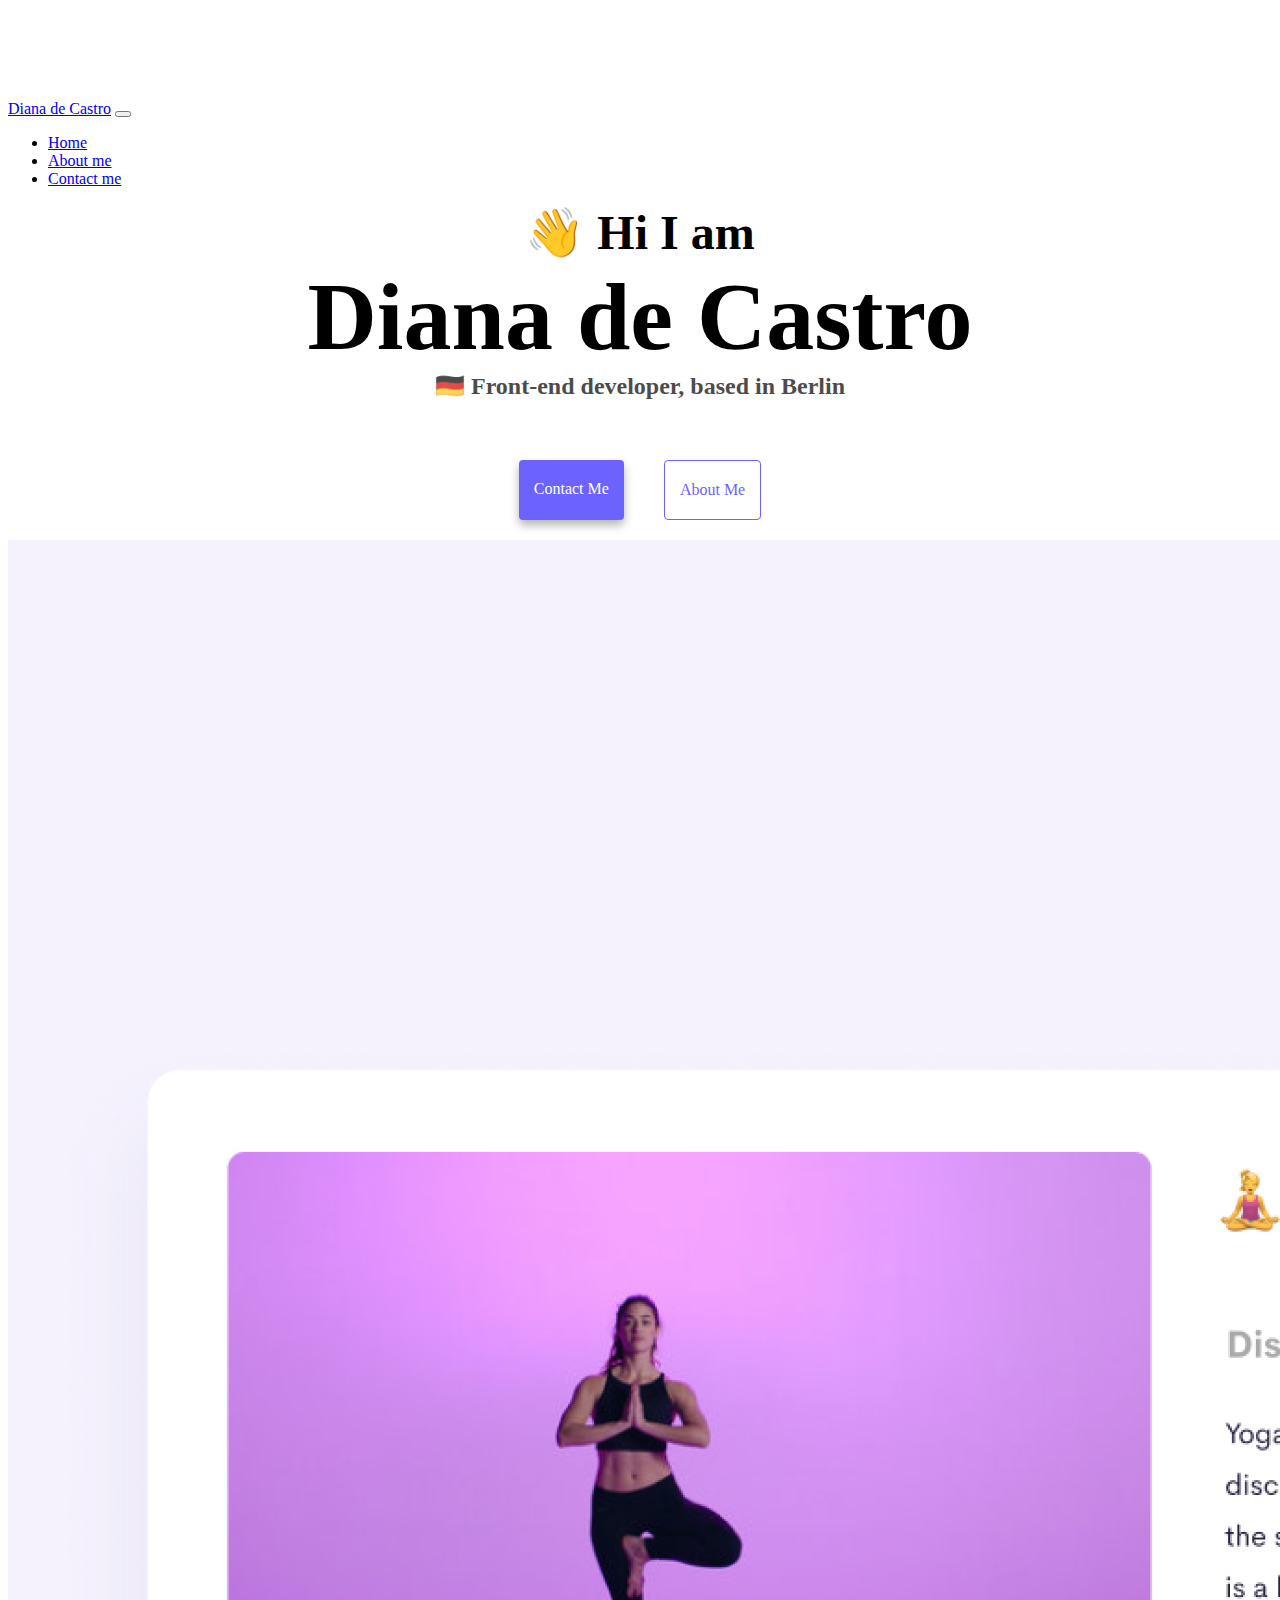
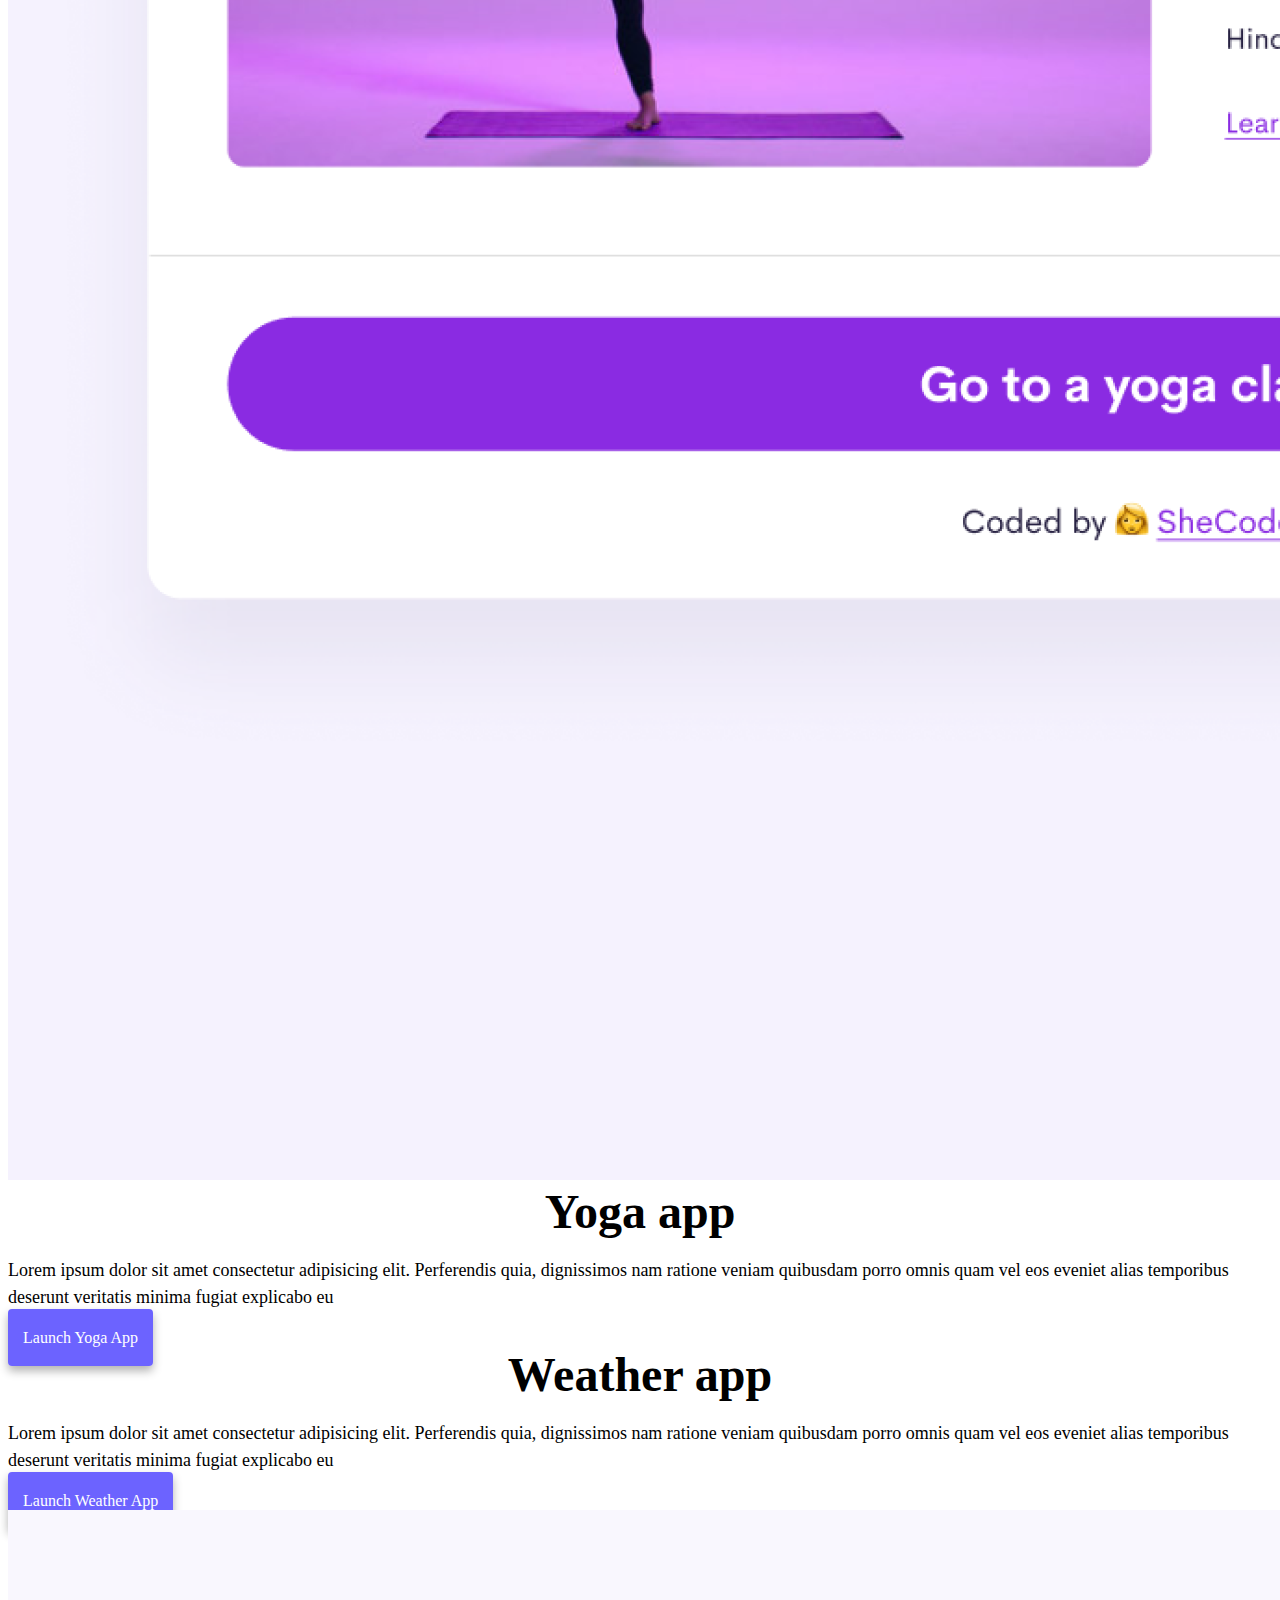
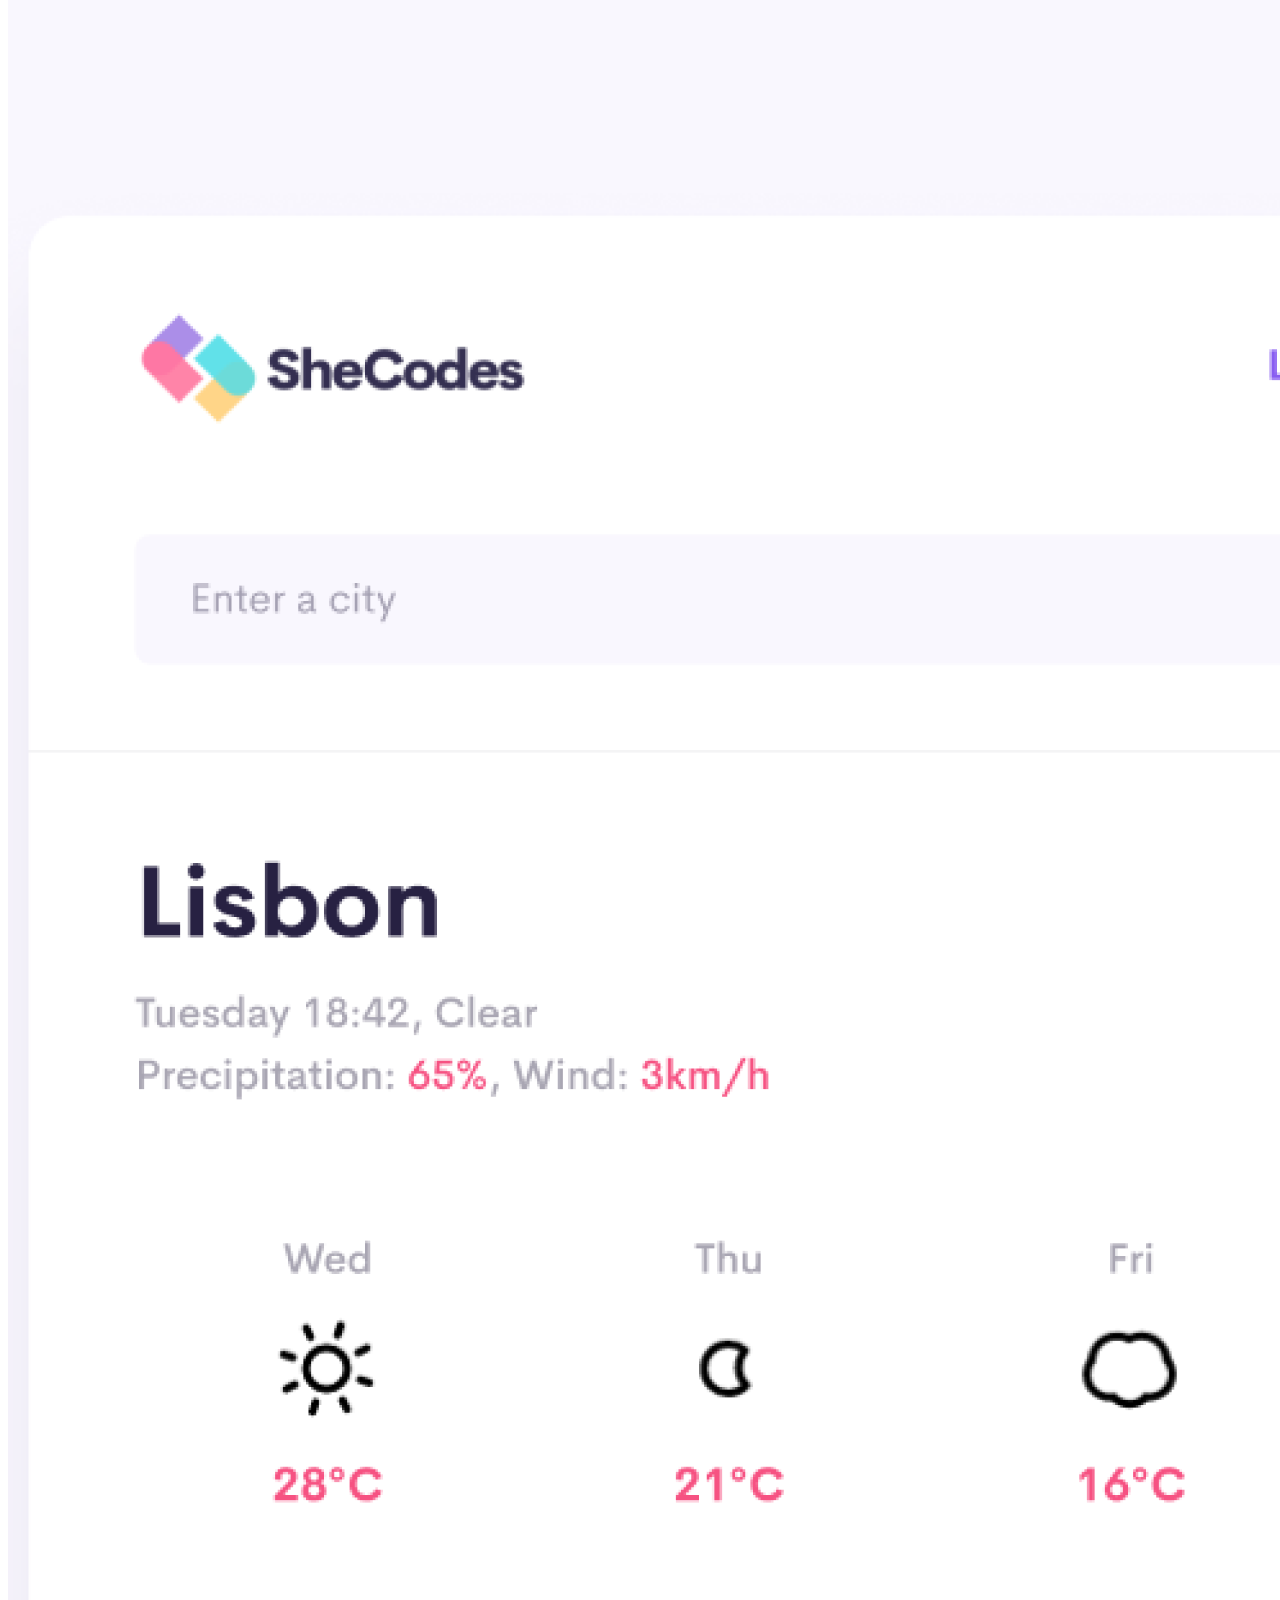
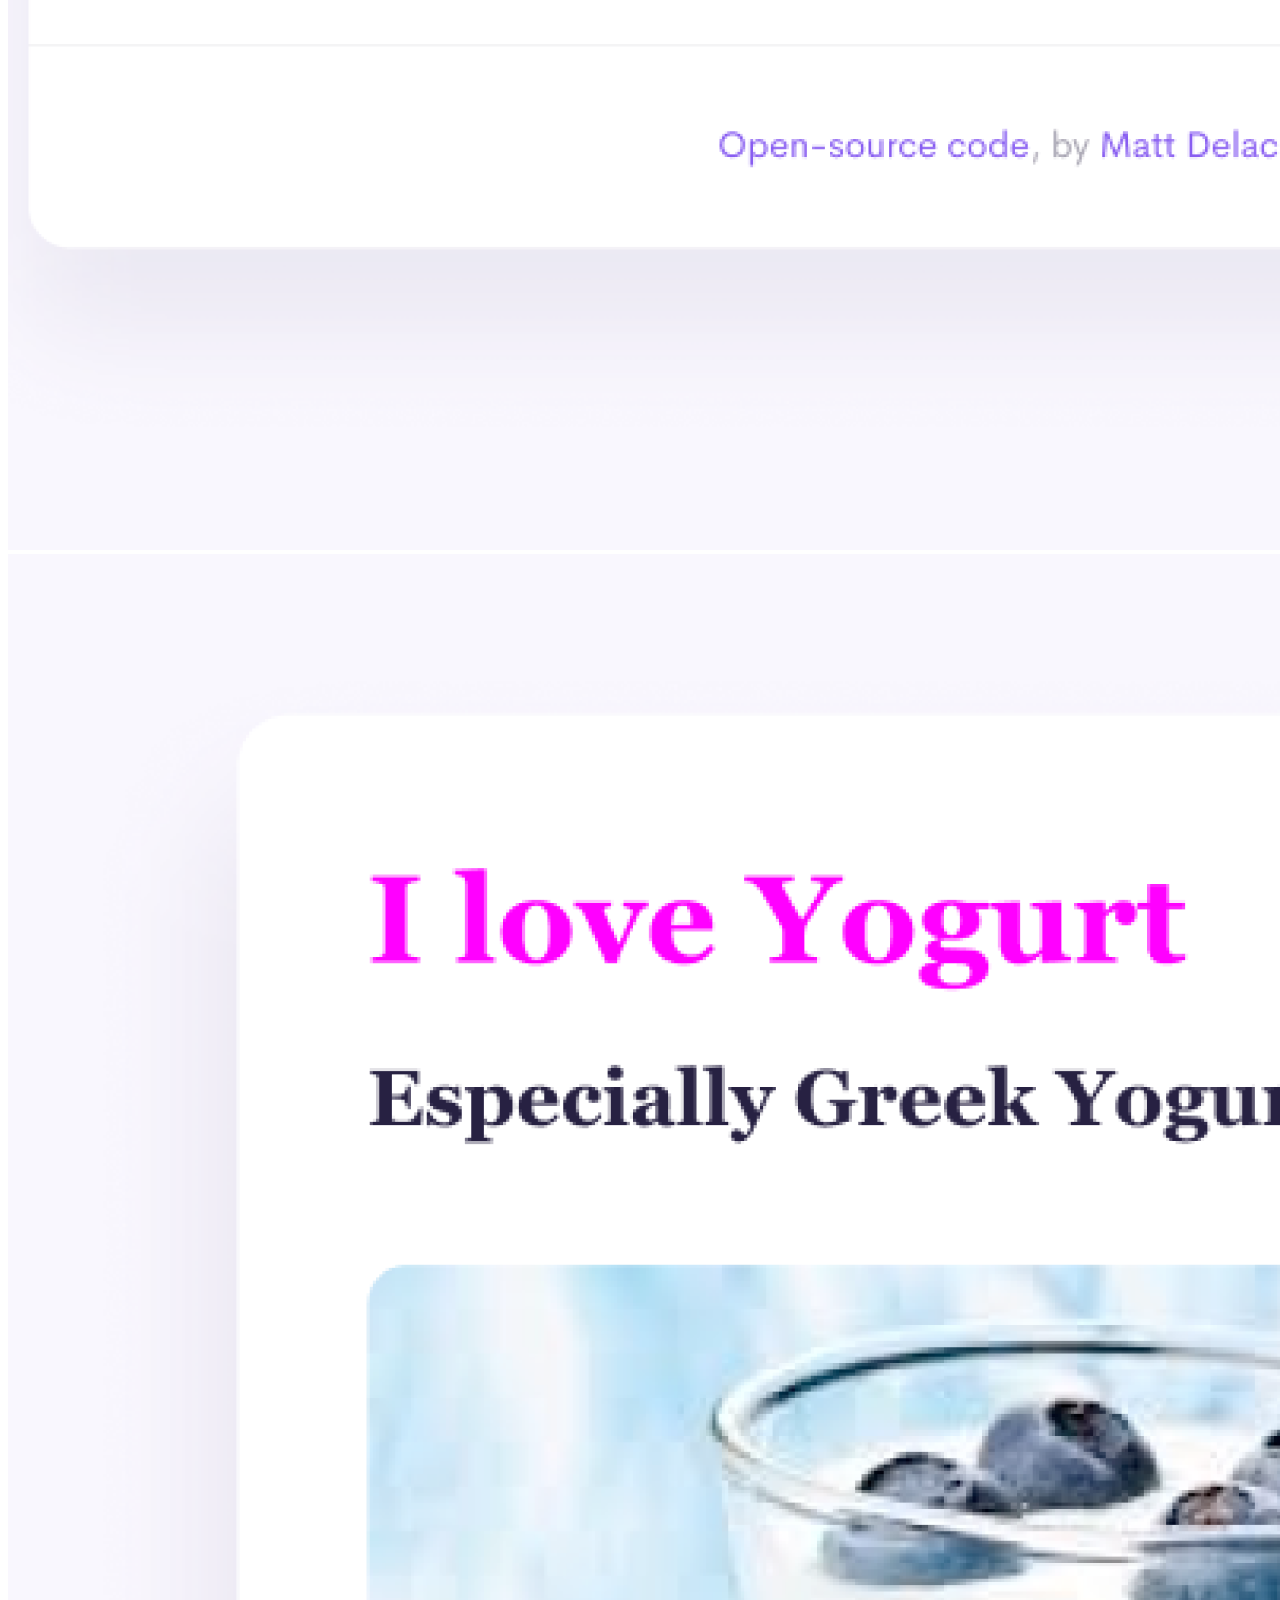
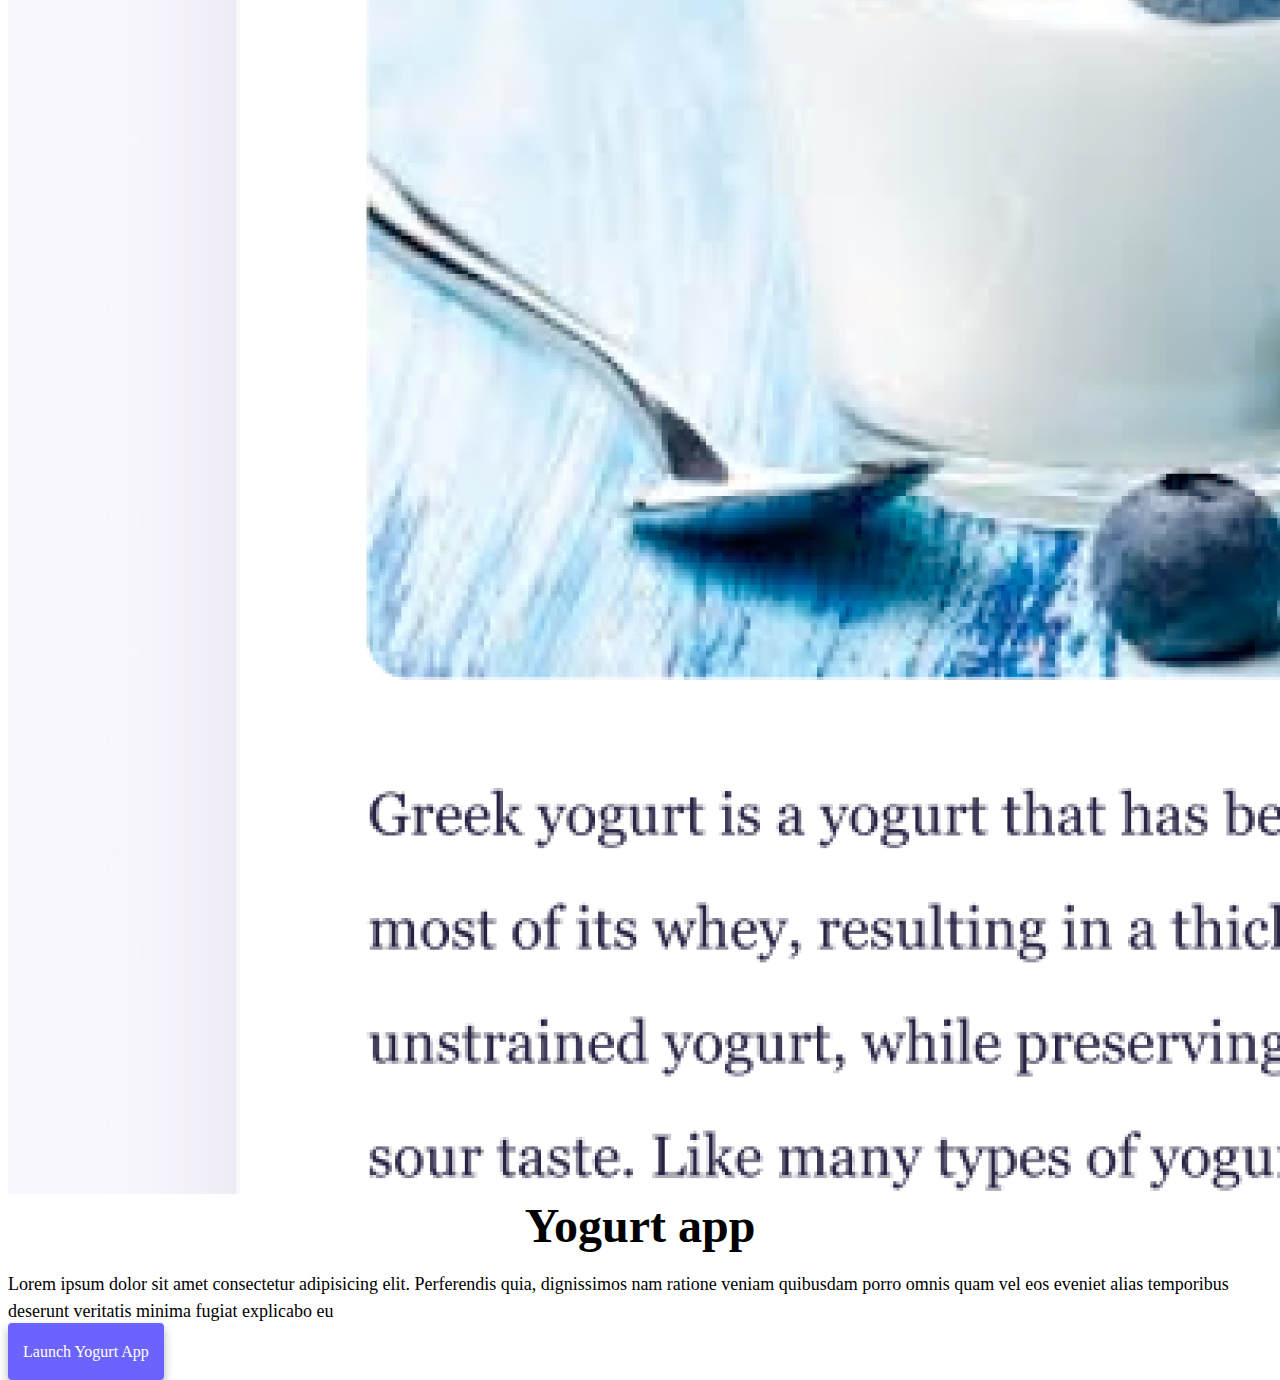
<file: index.html>
<!DOCTYPE html>
<html lang="en">
  <head>
    <meta charset="UTF-8" />
    <meta http-equiv="X-UA-Compatible" content="IE=edge" />
    <meta name="viewport" content="width=device-width, initial-scale=1.0" />
    <title>A Simple Responsive Landing Page by Diana de Castro</title>
    <meta
      name="description"
      content="This where Diana de Castro uses her knowledge in creating a simple but responsive landing page. She learned everything from SheCodes.io. Check it out."
    />
    <link
      href="https://cdn.jsdelivr.net/npm/bootstrap@5.3.2/dist/css/bootstrap.min.css"
      rel="stylesheet"
      integrity="sha384-T3c6CoIi6uLrA9TneNEoa7RxnatzjcDSCmG1MXxSR1GAsXEV/Dwwykc2MPK8M2HN"
      crossorigin="anonymous"
    />
    <link rel="stylesheet" href="/css/styles.css" />
  </head>
  <body>
    <nav class="navbar navbar-expand-lg bg-body-tertiary fixed-top">
      <div class="container-fluid container">
        <a class="navbar-brand" href="/" title="homepage">Diana de Castro</a>
        <button
          class="navbar-toggler"
          type="button"
          data-bs-toggle="collapse"
          data-bs-target="#navbarNav"
          aria-controls="navbarNav"
          aria-expanded="false"
          aria-label="Toggle navigation"
        >
          <span class="navbar-toggler-icon"></span>
        </button>
        <div class="collapse navbar-collapse" id="navbarNav">
          <ul class="navbar-nav">
            <li class="nav-item">
              <a
                class="nav-link active"
                aria-current="page"
                href="/"
                title="go to homepage"
                >Home</a
              >
            </li>
            <li class="nav-item">
              <a class="nav-link" href="/about.html" title="about me"
                >About me</a
              >
            </li>
            <li class="nav-item">
              <a
                class="nav-link"
                href="/about.html#contact-me"
                title="contact me"
                >Contact me</a
              >
            </li>
          </ul>
        </div>
      </div>
    </nav>
    <h2>👋 Hi I am</h2>
    <h1>Diana de Castro</h1>
    <h3>🇩🇪 Front-end developer, based in Berlin</h3>
    <div class="navigation-links mb-5">
      <a href="/about.html#contact-me" class="contact-link" title="contact me"
        >Contact me</a
      >
      <a href="/about.html" class="about-link" title="about me">About me</a>
    </div>
    <div class="container">
      <div class="row mb-5">
        <div class="col-md-6">
          <img
            src="/media/yoga.png"
            class="img-fluid roundedmb-5"
            alt="yoga app"
          />
        </div>
        <div class="col-md-6 mb-5">
          <h2 class="text-start mb-3">Yoga app</h2>
          <p class="text-start mb-5">
            Lorem ipsum dolor sit amet consectetur adipisicing elit. Perferendis
            quia, dignissimos nam ratione veniam quibusdam porro omnis quam vel
            eos eveniet alias temporibus deserunt veritatis minima fugiat
            explicabo eu
          </p>
          <div class="app-links">
            <a href="/" class="yoga-link" title="click to launch yoga app"
              >Launch Yoga App</a
            >
          </div>
        </div>
      </div>
      <div class="row mb-5">
        <div class="col-md-6 mb-5">
          <h2 class="text-start mb-3">Weather app</h2>
          <p class="text-start mb-5">
            Lorem ipsum dolor sit amet consectetur adipisicing elit. Perferendis
            quia, dignissimos nam ratione veniam quibusdam porro omnis quam vel
            eos eveniet alias temporibus deserunt veritatis minima fugiat
            explicabo eu
          </p>
          <div class="app-links">
            <a href="/" class="weather-link" title="click to launch weather app"
              >Launch Weather App</a
            >
          </div>
        </div>
        <div class="col-md-6">
          <img
            src="/media/weather.png"
            class="img-fluid rounded mb-5"
            alt="weather app"
          />
        </div>
      </div>
      <div class="row mb-5">
        <div class="col-md-6">
          <img
            src="/media/yogurt.png"
            class="img-fluid rounded mb-5"
            alt="yogurt app"
          />
        </div>
        <div class="col-md-6">
          <h2 class="text-start mb-3">Yogurt app</h2>
          <p class="text-start mb-5">
            Lorem ipsum dolor sit amet consectetur adipisicing elit. Perferendis
            quia, dignissimos nam ratione veniam quibusdam porro omnis quam vel
            eos eveniet alias temporibus deserunt veritatis minima fugiat
            explicabo eu
          </p>
          <div class="app-links">
            <a href="/" class="yogurt-link" title="click to launch yogurt app"
              >Launch Yogurt App</a
            >
          </div>
        </div>
      </div>
    </div>
    <script
      src="https://cdn.jsdelivr.net/npm/bootstrap@5.3.2/dist/js/bootstrap.bundle.min.js"
      integrity="sha384-C6RzsynM9kWDrMNeT87bh95OGNyZPhcTNXj1NW7RuBCsyN/o0jlpcV8Qyq46cDfL"
      crossorigin="anonymous"
    ></script>
  </body>
</html>
</file>
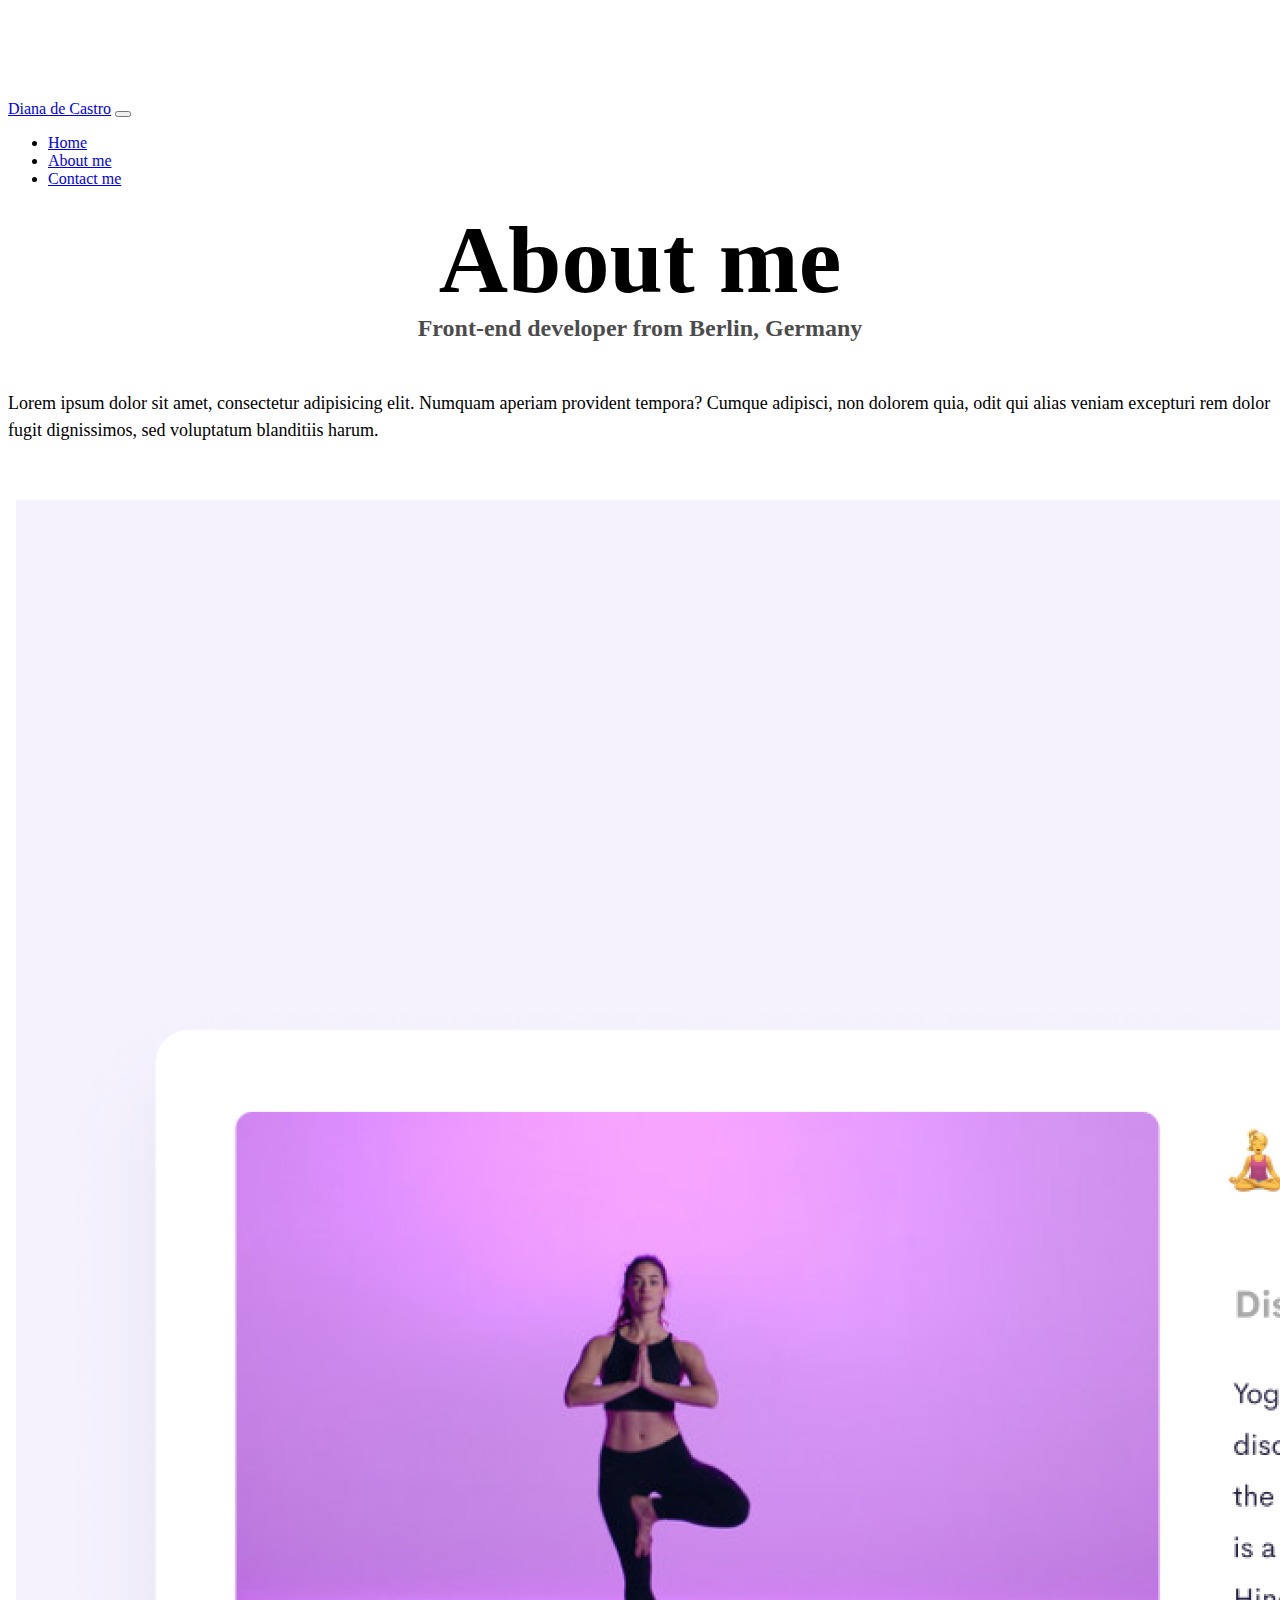
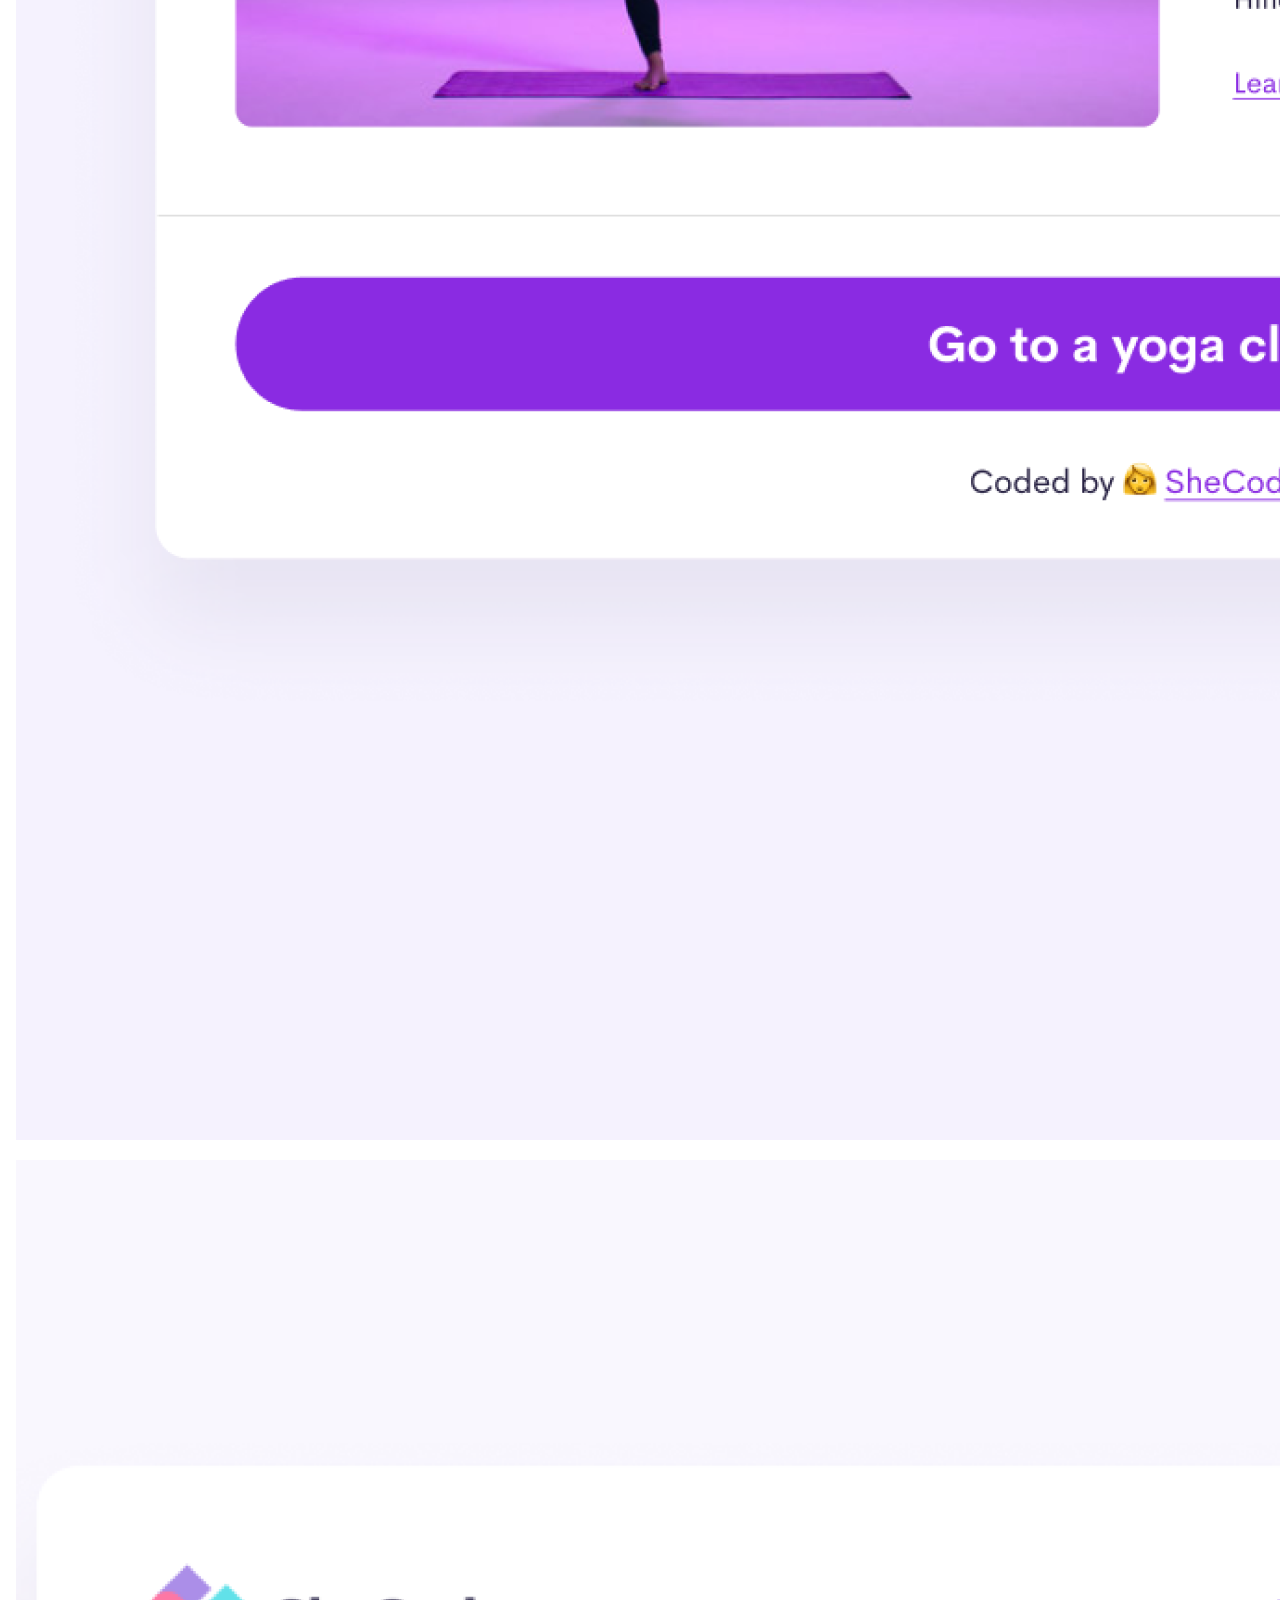
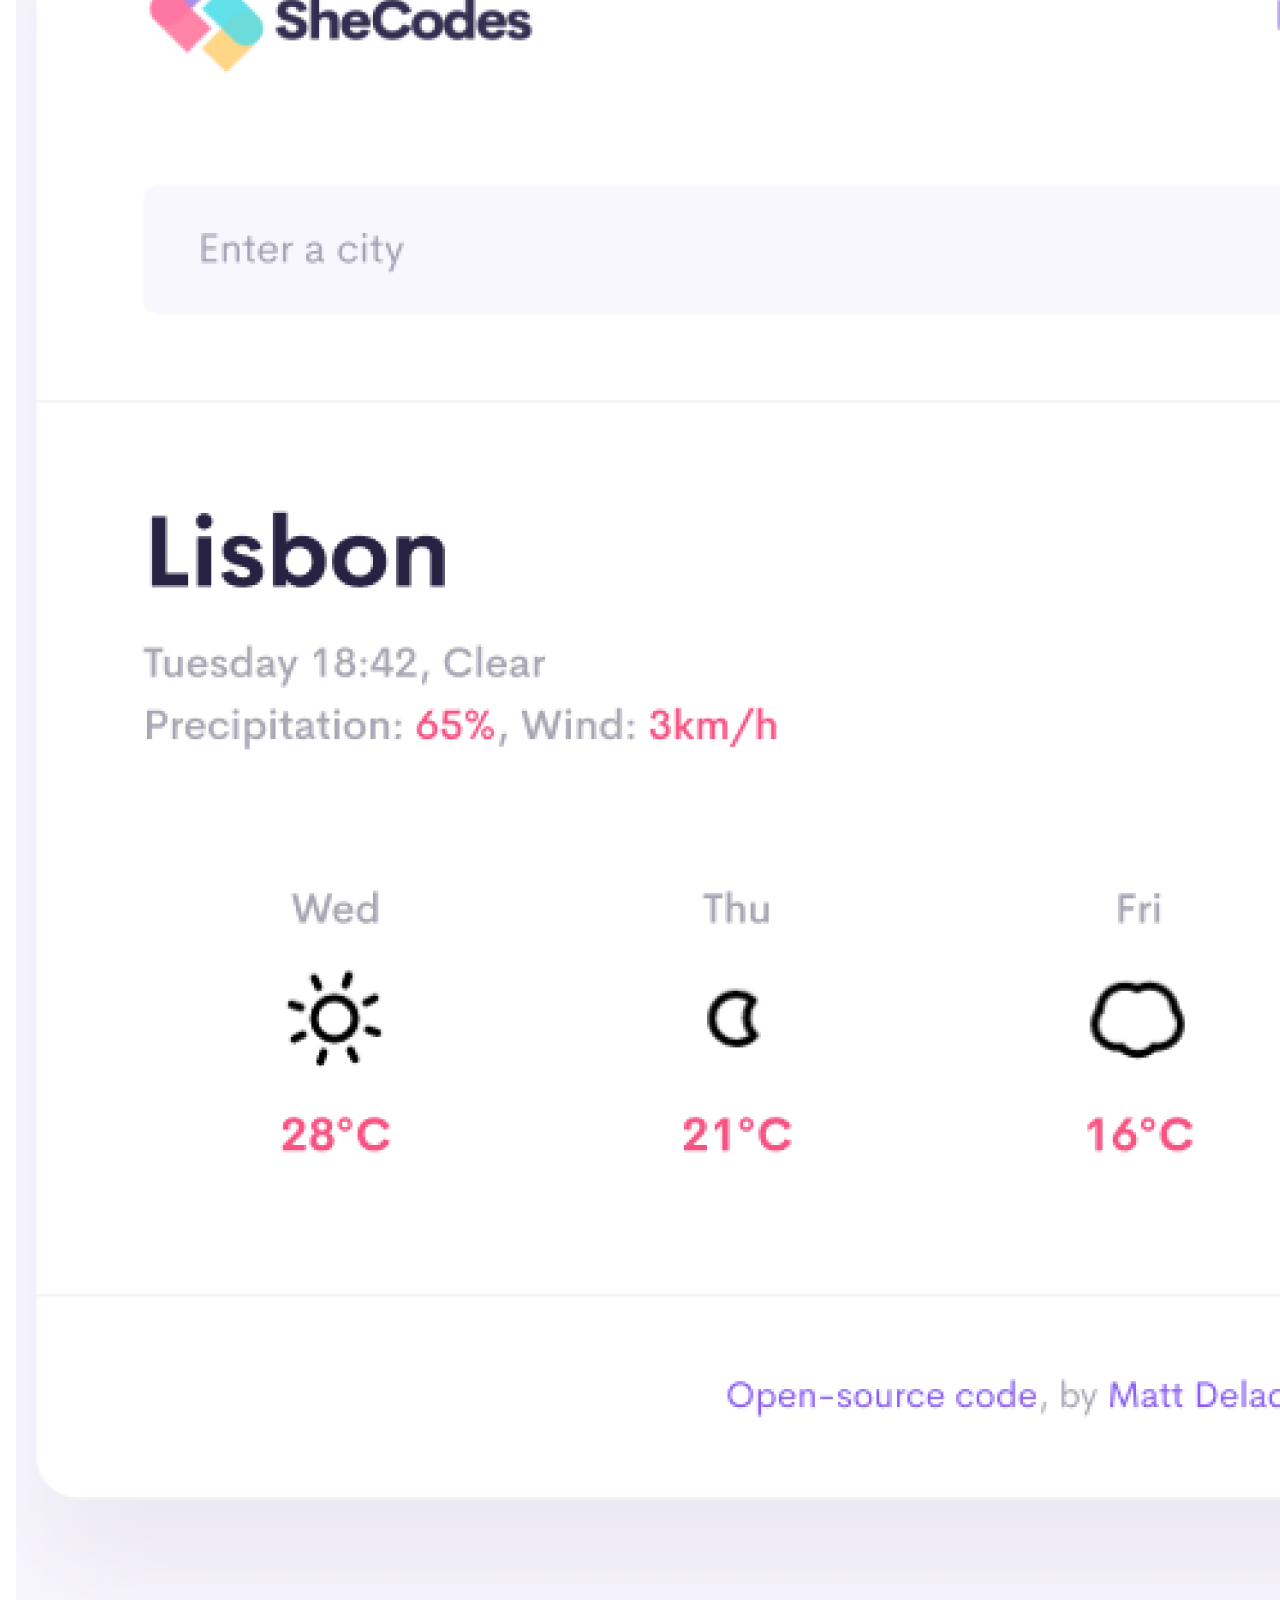
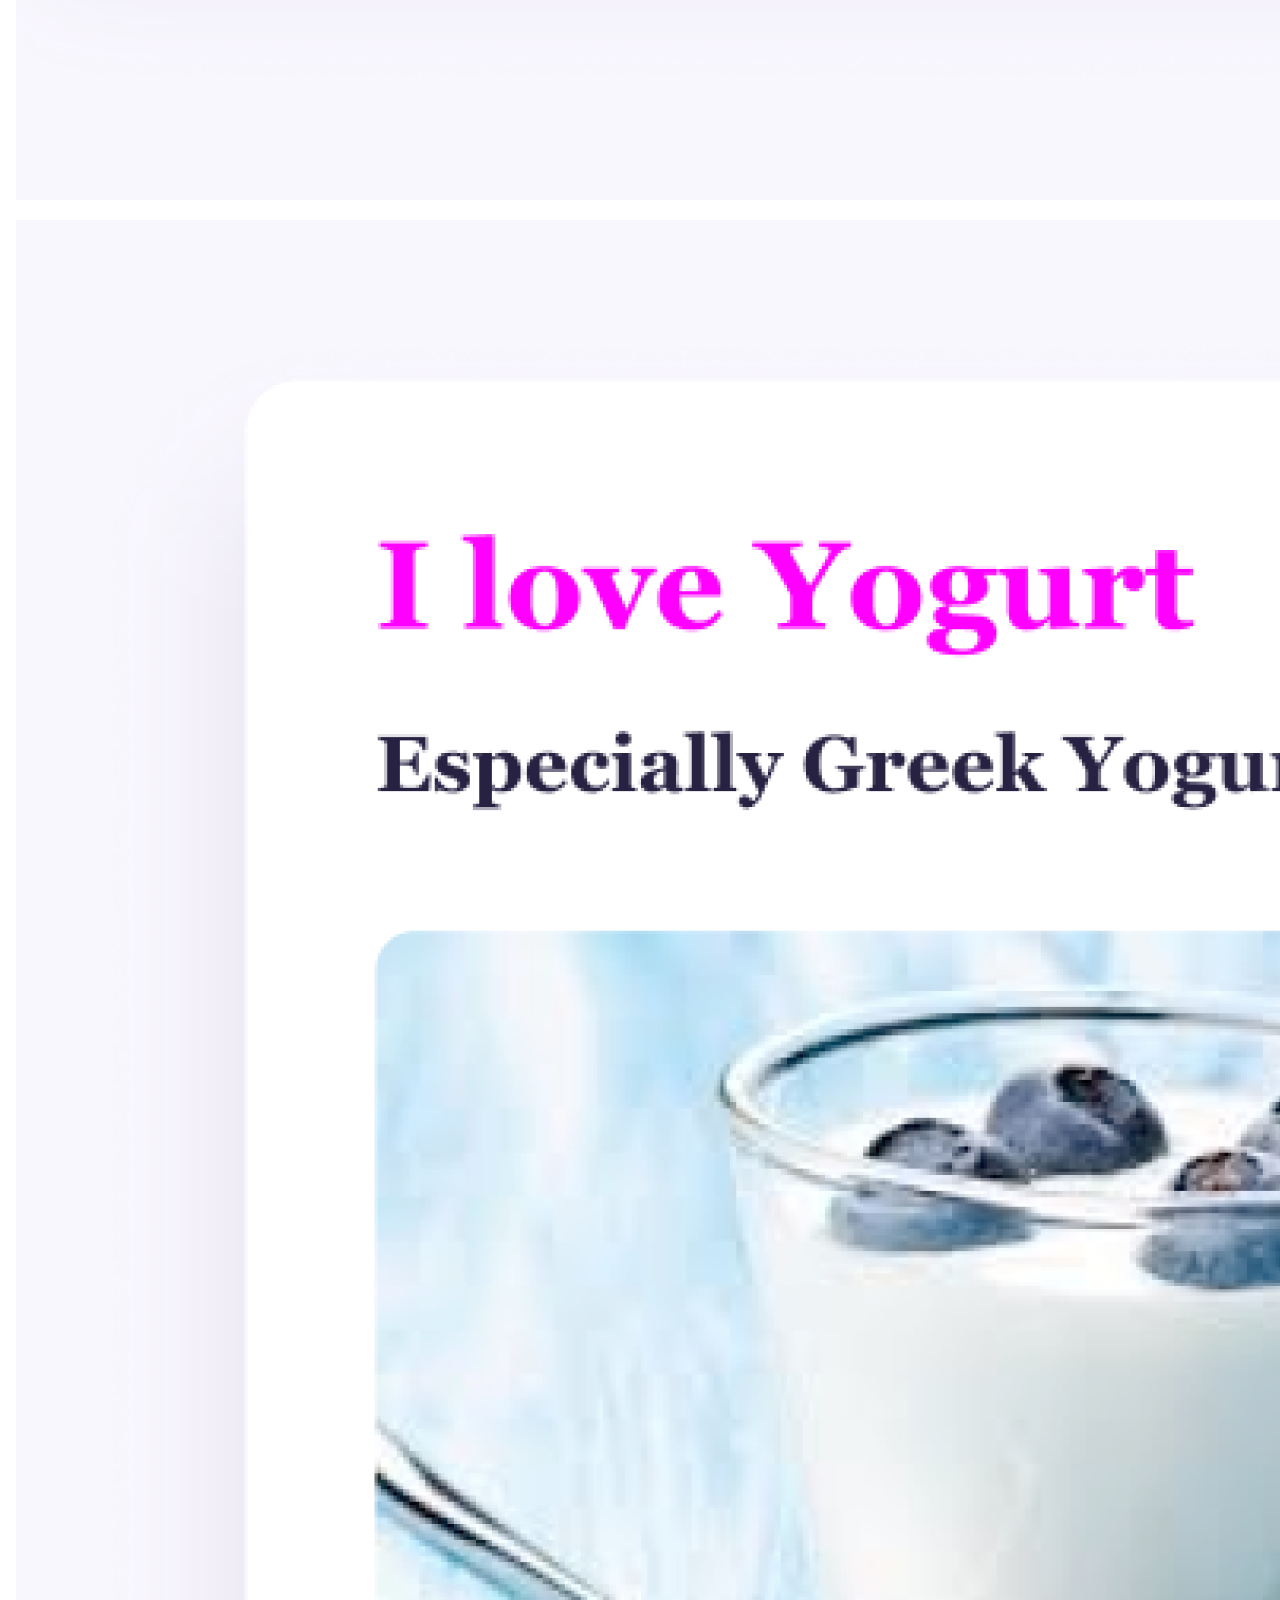
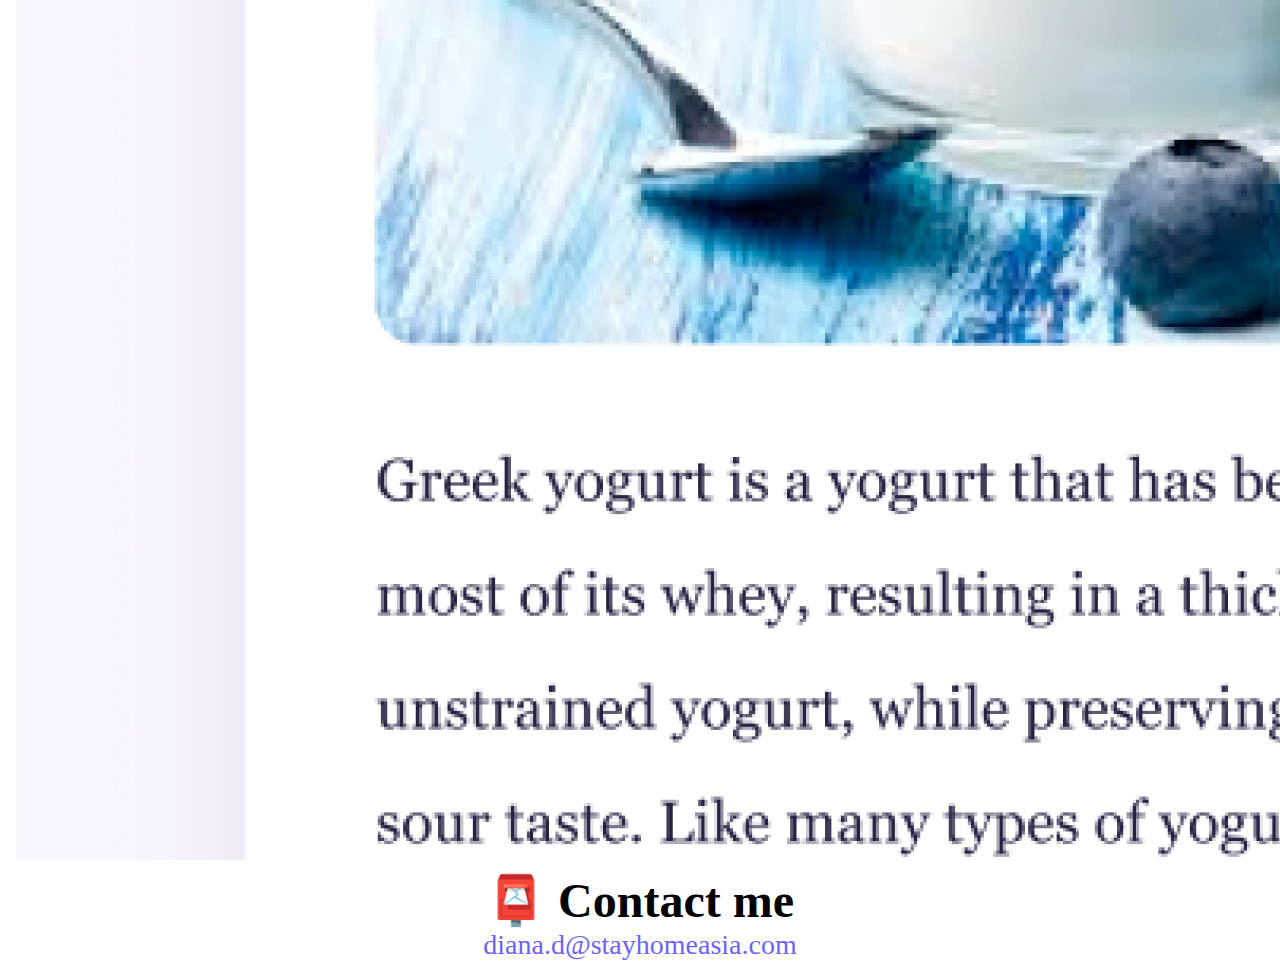
<file: about.html>
<!DOCTYPE html>
<html lang="en">
  <head>
    <meta charset="UTF-8" />
    <meta http-equiv="X-UA-Compatible" content="IE=edge" />
    <meta name="viewport" content="width=device-width, initial-scale=1.0" />
    <link
      href="https://cdn.jsdelivr.net/npm/bootstrap@5.3.2/dist/css/bootstrap.min.css"
      rel="stylesheet"
      integrity="sha384-T3c6CoIi6uLrA9TneNEoa7RxnatzjcDSCmG1MXxSR1GAsXEV/Dwwykc2MPK8M2HN"
      crossorigin="anonymous"
    />
    <link rel="stylesheet" href="/css/styles.css" />
    <title>A Simple About Me Page by Diana</title>
    <meta
      name="description"
      content="This is the about me page where Diana showed her skills in creating multiple website pages."
    />
  </head>
  <body class="container">
    <nav class="navbar navbar-expand-lg bg-body-tertiary fixed-top">
      <div class="container-fluid container">
        <a class="navbar-brand" href="/" title="homepage">Diana de Castro</a>
        <button
          class="navbar-toggler"
          type="button"
          data-bs-toggle="collapse"
          data-bs-target="#navbarNav"
          aria-controls="navbarNav"
          aria-expanded="false"
          aria-label="Toggle navigation"
        >
          <span class="navbar-toggler-icon"></span>
        </button>
        <div class="collapse navbar-collapse" id="navbarNav">
          <ul class="navbar-nav">
            <li class="nav-item">
              <a
                class="nav-link active"
                aria-current="page"
                href="/"
                title="go to homepage"
                >Home</a
              >
            </li>
            <li class="nav-item">
              <a class="nav-link" href="/about.html" title="about me"
                >About me</a
              >
            </li>
            <li class="nav-item">
              <a
                class="nav-link"
                href="/about.html#contact-me"
                title="contact me"
                >Contact me</a
              >
            </li>
          </ul>
        </div>
      </div>
    </nav>
    <h1>About me</h1>
    <h3>Front-end developer from Berlin, Germany</h3>
    <div class="about-paragraphs">
      <p class="text-center">
        Lorem ipsum dolor sit amet, consectetur adipisicing elit. Numquam
        aperiam provident tempora? Cumque adipisci, non dolorem quia, odit qui
        alias veniam excepturi rem dolor fugit dignissimos, sed voluptatum
        blanditiis harum.
      </p>
    </div>
    <div class="container mb-5">
      <div class="row">
        <div class="col-sm-4">
          <img
            src="/media/yoga.png"
            class="img-fluid p2 shadow rounded about-images"
            alt="yoga app"
          />
        </div>
        <div class="col-sm-4">
          <img
            src="/media/weather.png"
            class="img-fluid img-fluid p2 shadow rounded about-images"
            alt="weather app"
          />
        </div>
        <div class="col-sm-4">
          <img
            src="/media/yogurt.png"
            class="img-fluid img-fluid p2 shadow rounded about-images"
            alt="yogurt app"
          />
        </div>
      </div>
    </div>
    <div id="contact-me">
      <h2>📮 Contact me</h2>
      <a
        href="mailto:diana.d@stayhomeasia.com"
        class="email-link"
        title="send email"
      >
        diana.d@stayhomeasia.com
      </a>
    </div>
    <script
      src="https://cdn.jsdelivr.net/npm/bootstrap@5.3.2/dist/js/bootstrap.bundle.min.js"
      integrity="sha384-C6RzsynM9kWDrMNeT87bh95OGNyZPhcTNXj1NW7RuBCsyN/o0jlpcV8Qyq46cDfL"
      crossorigin="anonymous"
    ></script>
  </body>
</html>
</file>
<file: css/styles.css>
:root {
  --primary-color: #6c63ff;
  --secondary-color: #f5f2fe;
  --box-shadow: 0 5px 10px rgba(0, 0, 0, 0.3);
}

body {
  display: block;
  margin-top: 100px;
}

h1,
h2,
h3 {
  text-align: center;
  margin: 0;
}

h1 {
  font-size: 96px;
}

h2 {
  font-size: 48px;
}

h3 {
  font-size: 24px;
  opacity: 0.7;
}

p {
  border-radius: 4px;
  font-size: 18px;
  line-height: 1.5;
}

.navigation-links {
  display: flex;
  margin-top: 40px;
  justify-content: center;
}

.navigation-links a {
  margin: 20px;
  border-radius: 4px;
  padding: 20px 15px;
  text-decoration: none;
  text-transform: capitalize;
}

.contact-link,
.yoga-link,
.weather-link,
.yogurt-link {
  background: var(--primary-color);
  box-shadow: var(--box-shadow);
  color: white;
}

.about-link {
  color: var(--primary-color);
  border: 1px solid var(--primary-color);
}

.homepage-link {
  color: var(--primary-color);
  text-align: center;
  display: block;
}

.about-paragraphs {
  display: flex;
  margin: 30px 0;
}

.email-link {
  display: flex;
  justify-content: center;
  color: var(--primary-color);
  font-size: 28px;
  text-decoration: none;
}

.email-link:hover {
  text-decoration: underline;
}

.app-links a {
  border-radius: 4px;
  padding: 20px 15px;
  text-decoration: none;
  text-transform: capitalize;
}

.about-images {
  border: 8px solid white;
}
</file>
